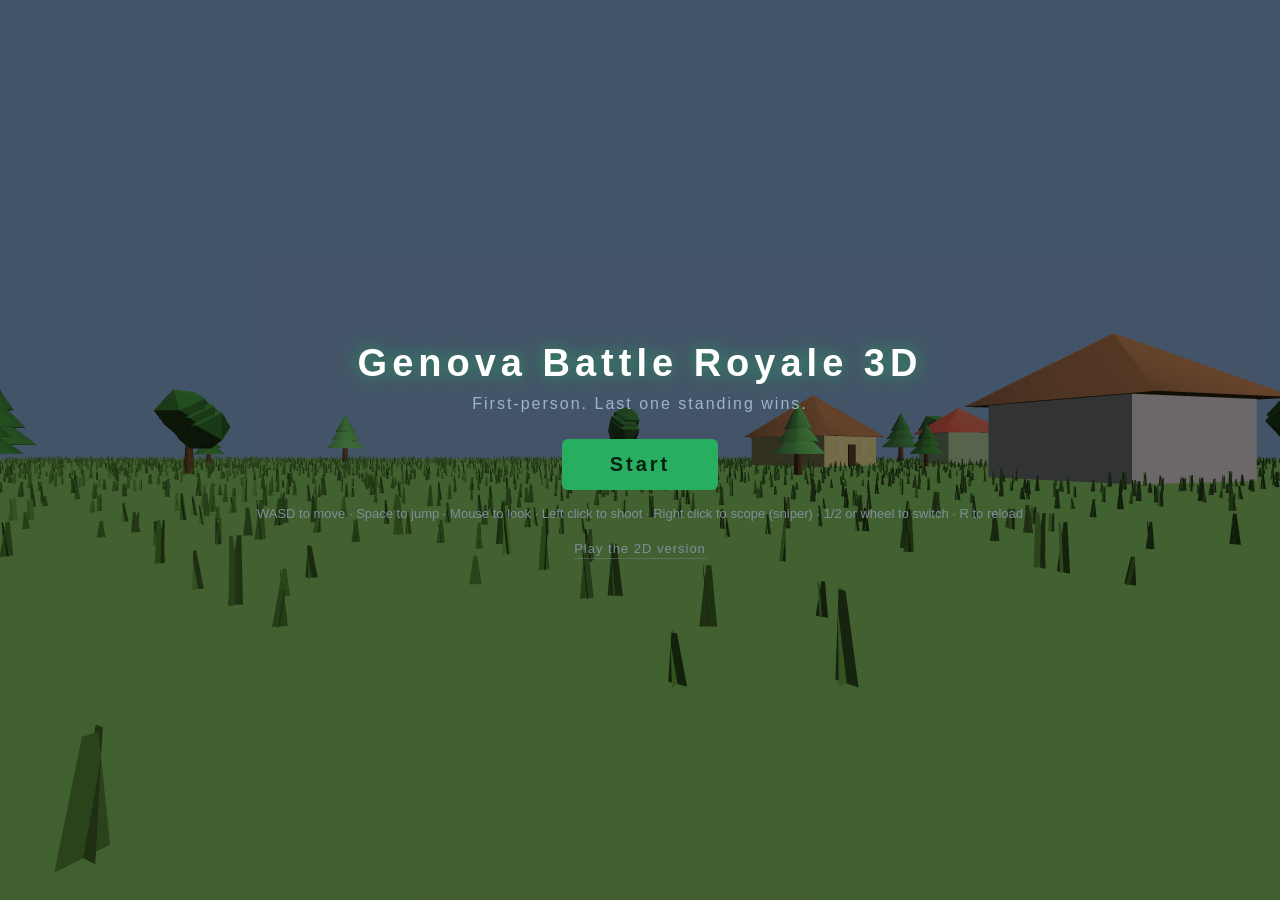
<file: index.html>
<!DOCTYPE html>
<html lang="en">
<head>
<meta charset="UTF-8">
<meta name="viewport" content="width=device-width, initial-scale=1.0">
<title>Genova Battle Royale 3D</title>
<link rel="stylesheet" href="style.css">
</head>
<body>
<div id="game"></div>
<div id="hud">
  <div id="crosshair"></div>
  <div id="topbar">
    <div id="hpBar"><div id="hpFill"></div></div>
    <div id="stats">
      <span>Kills <b id="kills">0</b></span>
      <span>Alive <b id="alive">10</b></span>
      <span>Zone <b id="zone">95</b>m</span>
    </div>
  </div>
  <div id="ammo">Rifle | 15 / 15</div>
  <div id="bag">
    <div id="bagTitle">Backpack</div>
    <div id="bagSlots"></div>
    <div id="bagHint">1 / 2 or wheel to switch &middot; Tab to close</div>
  </div>
</div>
<div id="damageFlash"></div>
<div id="lockHint">Click to resume</div>
<div id="overlay">
  <div id="panel">
    <h1 id="overlayTitle">Genova Battle Royale 3D</h1>
    <p id="overlayText">First-person. Last one standing wins.</p>
    <button id="startBtn">Start</button>
    <p class="hint">WASD to move &middot; Space to jump &middot; Mouse to look &middot; Left click to shoot &middot; Right click to scope (sniper) &middot; 1/2 or wheel to switch &middot; R to reload</p>
    <a class="swap" href="2d/">Play the 2D version</a>
  </div>
</div>
<script src="three.min.js"></script>
<script src="game.js"></script>
</body>
</html>
</file>
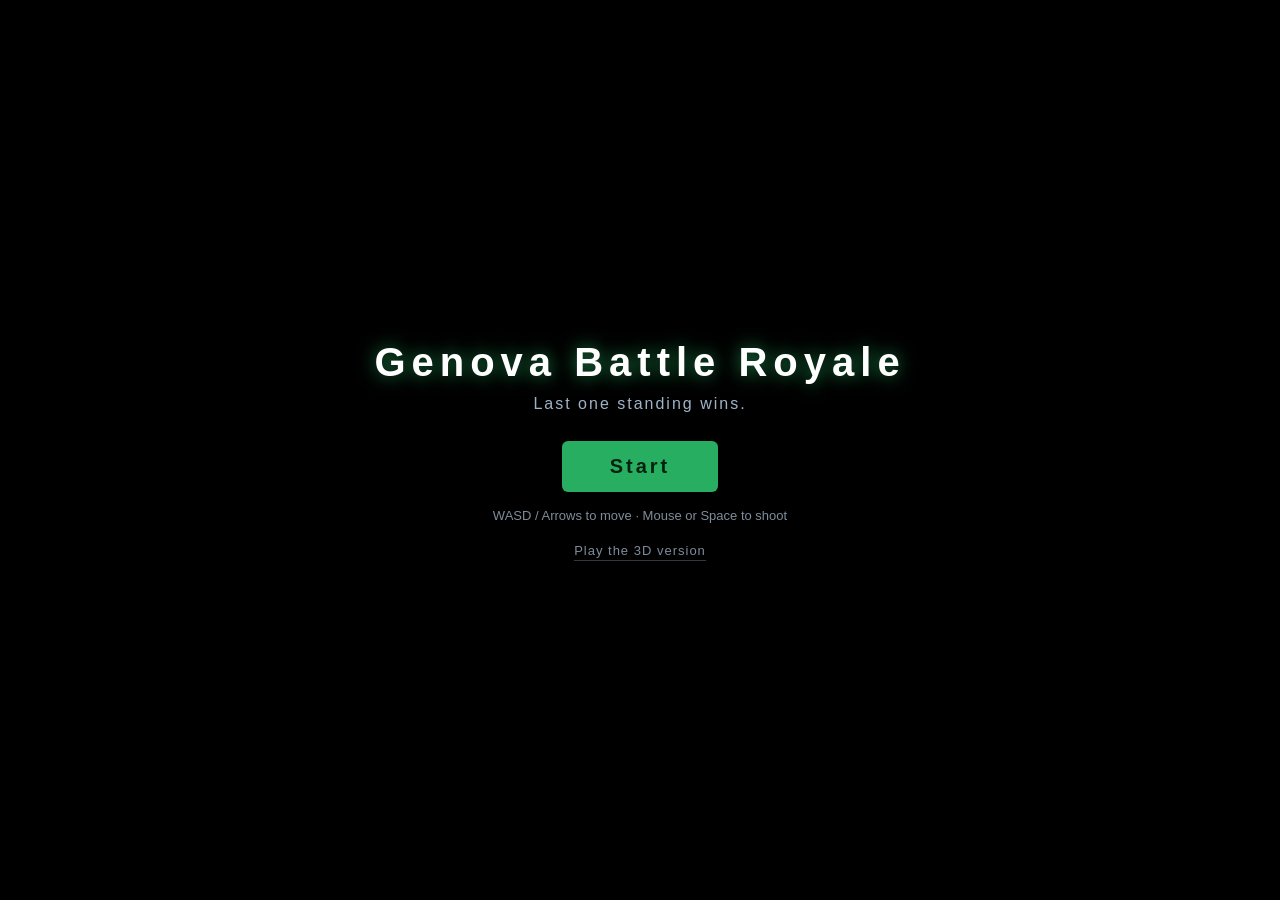
<file: 2d/index.html>
<!DOCTYPE html>
<html lang="en">
<head>
<meta charset="UTF-8">
<meta name="viewport" content="width=device-width, initial-scale=1.0">
<title>Genova Battle Royale</title>
<link rel="stylesheet" href="style.css">
</head>
<body>
<canvas id="game"></canvas>
<div id="overlay">
  <div id="panel">
    <h1 id="overlayTitle">Genova Battle Royale</h1>
    <p id="overlayText">Last one standing wins.</p>
    <button id="startBtn">Start</button>
    <p class="hint">WASD / Arrows to move &middot; Mouse or Space to shoot</p>
    <a class="swap" href="../">Play the 3D version</a>
  </div>
</div>
<script src="game.js"></script>
</body>
</html>
</file>
<file: style.css>
* { margin: 0; padding: 0; box-sizing: border-box; }
html, body { width: 100%; height: 100%; overflow: hidden; background: #0b1020; }
#game { position: fixed; inset: 0; }
#game canvas { display: block; }

#hud { position: fixed; inset: 0; pointer-events: none; font-family: 'Segoe UI', Arial, sans-serif; opacity: 0; transition: opacity 0.35s; }
#hud.on { opacity: 1; }

#crosshair { position: absolute; left: 50%; top: 50%; width: 22px; height: 22px; transform: translate(-50%, -50%); filter: drop-shadow(0 0 2px rgba(0, 0, 0, 0.9)); }
#crosshair::before, #crosshair::after { content: ''; position: absolute; background: rgba(255, 255, 255, 0.9); }
#crosshair::before { left: 10px; top: 0; width: 2px; height: 22px; }
#crosshair::after { left: 0; top: 10px; width: 22px; height: 2px; }

#topbar { position: absolute; left: 50%; bottom: 26px; transform: translateX(-50%); display: flex; flex-direction: column; align-items: center; gap: 8px; }
#hpBar { width: 320px; height: 18px; background: rgba(0, 0, 0, 0.55); border: 1px solid rgba(255, 255, 255, 0.4); border-radius: 4px; overflow: hidden; }
#hpFill { height: 100%; width: 100%; background: linear-gradient(90deg, #27ae60, #2ecc71); transition: width 0.15s; }
#stats { display: flex; gap: 26px; color: #f2f7fb; font-size: 14px; letter-spacing: 1px; text-shadow: 0 1px 3px #000; background: rgba(8, 16, 24, 0.35); padding: 5px 16px; border-radius: 20px; }
#stats b { color: #fff; }

#damageFlash { position: fixed; inset: 0; pointer-events: none; opacity: 0; transition: opacity 0.25s; background: radial-gradient(ellipse at center, rgba(231, 76, 60, 0) 40%, rgba(231, 76, 60, 0.55) 100%); }
#damageFlash.show { opacity: 1; transition: opacity 0.05s; }

#lockHint { position: fixed; left: 50%; top: 56%; transform: translateX(-50%); color: #fff; background: rgba(0, 0, 0, 0.6); padding: 10px 22px; border-radius: 6px; font-family: 'Segoe UI', Arial, sans-serif; display: none; }

#ammo { position: fixed; right: 34px; bottom: 26px; color: #f2f7fb; font-family: 'Segoe UI', Arial, sans-serif; font-size: 22px; font-weight: bold; letter-spacing: 2px; text-shadow: 0 2px 4px #000; background: rgba(8, 16, 24, 0.4); padding: 6px 16px; border-radius: 10px; }

#bag { position: fixed; left: 50%; top: 50%; transform: translate(-50%, -50%); display: none; min-width: 300px; background: rgba(10, 18, 28, 0.85); border: 1px solid rgba(255, 255, 255, 0.25); border-radius: 12px; padding: 16px 20px; font-family: 'Segoe UI', Arial, sans-serif; color: #f2f7fb; backdrop-filter: blur(4px); z-index: 50; }
#bag.open { display: block; }
#bagTitle { font-size: 18px; font-weight: bold; letter-spacing: 3px; margin-bottom: 12px; color: #ffd98a; text-shadow: 0 1px 3px #000; }
#bagSlots { display: flex; flex-direction: column; gap: 8px; }
.bagSlot { display: flex; align-items: center; gap: 12px; padding: 10px 14px; border-radius: 8px; background: rgba(255, 255, 255, 0.06); border: 1px solid rgba(255, 255, 255, 0.12); }
.bagSlot.active { background: rgba(39, 174, 96, 0.25); border-color: #27ae60; }
.bagSlot .slotKey { width: 22px; height: 22px; border-radius: 4px; background: rgba(255,255,255,0.15); display: flex; align-items: center; justify-content: center; font-size: 13px; font-weight: bold; }
.bagSlot .slotName { flex: 1; font-size: 16px; letter-spacing: 1px; }
.bagSlot .slotAmmo { font-size: 14px; color: #9fb3c8; font-variant-numeric: tabular-nums; }
#bagHint { margin-top: 12px; font-size: 11px; color: #7f8c9b; letter-spacing: 1px; }

#overlay { position: fixed; inset: 0; display: flex; align-items: center; justify-content: center; background: rgba(0, 0, 0, 0.55); }
#overlay.hidden { display: none; }
#panel { text-align: center; color: #fff; font-family: 'Segoe UI', Arial, sans-serif; }
#panel h1 { font-size: 38px; letter-spacing: 5px; text-shadow: 0 0 18px rgba(39, 174, 96, 0.8); }
#panel #overlayText { margin-top: 10px; color: #9fb3c8; letter-spacing: 2px; }
#startBtn { margin-top: 26px; padding: 14px 48px; font-size: 20px; font-weight: bold; letter-spacing: 3px; color: #06210f; background: #27ae60; border: none; border-radius: 6px; cursor: pointer; }
#startBtn:hover { background: #2ecc71; }
#panel .hint { margin-top: 16px; color: #7f8c9b; font-size: 13px; }
#panel .swap { display: inline-block; margin-top: 20px; color: #7f8c9b; font-size: 13px; letter-spacing: 1px; text-decoration: none; border-bottom: 1px solid rgba(127, 140, 155, 0.4); padding-bottom: 2px; }
#panel .swap:hover { color: #2ecc71; border-color: #2ecc71; }
</file>
<file: 2d/style.css>
* { margin: 0; padding: 0; box-sizing: border-box; }
html, body { width: 100%; height: 100%; background: #000; overflow: hidden; }
canvas#game { display: block; width: 100%; height: 100%; }
#overlay { position: fixed; inset: 0; display: flex; align-items: center; justify-content: center; background: rgba(0, 0, 0, 0.55); }
#overlay.hidden { display: none; }
#panel { text-align: center; color: #fff; font-family: 'Segoe UI', Arial, sans-serif; }
#panel h1 { font-size: 40px; letter-spacing: 6px; text-shadow: 0 0 18px rgba(39, 174, 96, 0.8); }
#panel #overlayText { margin-top: 10px; color: #9fb3c8; letter-spacing: 2px; }
#startBtn { margin-top: 28px; padding: 14px 48px; font-size: 20px; font-weight: bold; letter-spacing: 3px; color: #06210f; background: #27ae60; border: none; border-radius: 6px; cursor: pointer; }
#startBtn:hover { background: #2ecc71; }
#panel .hint { margin-top: 16px; color: #7f8c9b; font-size: 13px; }
#panel .swap { display: inline-block; margin-top: 20px; color: #7f8c9b; font-size: 13px; letter-spacing: 1px; text-decoration: none; border-bottom: 1px solid rgba(127, 140, 155, 0.4); padding-bottom: 2px; }
#panel .swap:hover { color: #2ecc71; border-color: #2ecc71; }
</file>
